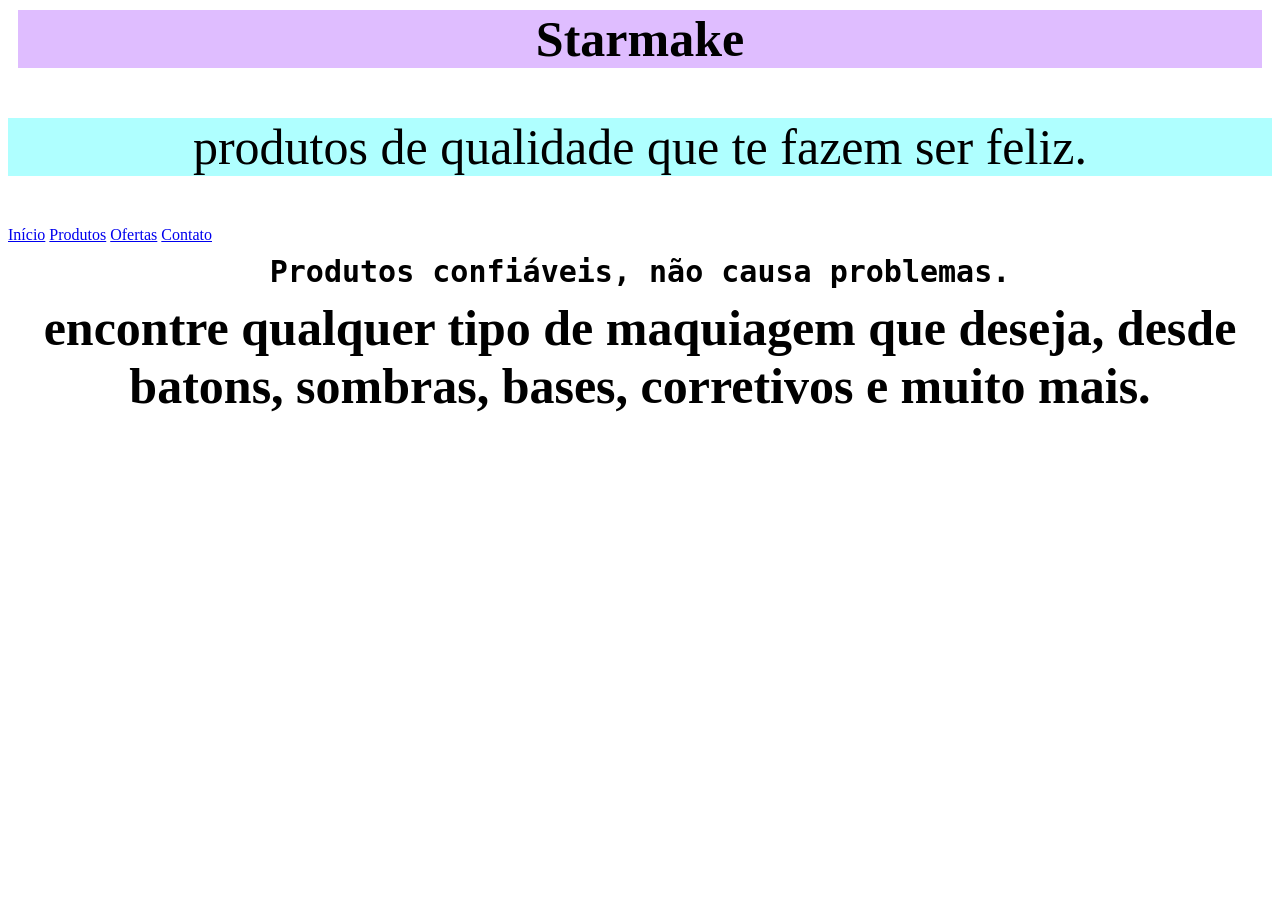
<file: exercicio/index.html>
<!DOCTYPE html>
<html lang="en">
<head>
    <meta charset="UTF-8">
    <meta name="viewport" content="width=device-width, initial-scale=1.0">
    <title>Document</title>

     <link rel="stylesheet" href="style.css">


</head>
 <div class="logo">
            <h1>Starmake</h1>
            <p>produtos de qualidade que te fazem ser feliz.</p>
        </div>

     <nav class="menu">

            <a href="#">Início</a>
            <a href="#">Produtos</a>
            <a href="#">Ofertas</a>
            <a href="#">Contato</a>

        </nav>
    
    <header>

<main>

        <section class="banner">

            <div class="banner-texto">

                <h6>Produtos confiáveis, não causa problemas.</h6>

               <h3> 
                    encontre qualquer tipo de maquiagem que deseja, desde batons, sombras, bases, corretivos e muito mais.
                 </h3>
            


            </div>

        </section>
    </header>
   
    <body>
        
   
</body>
</html>
</file>
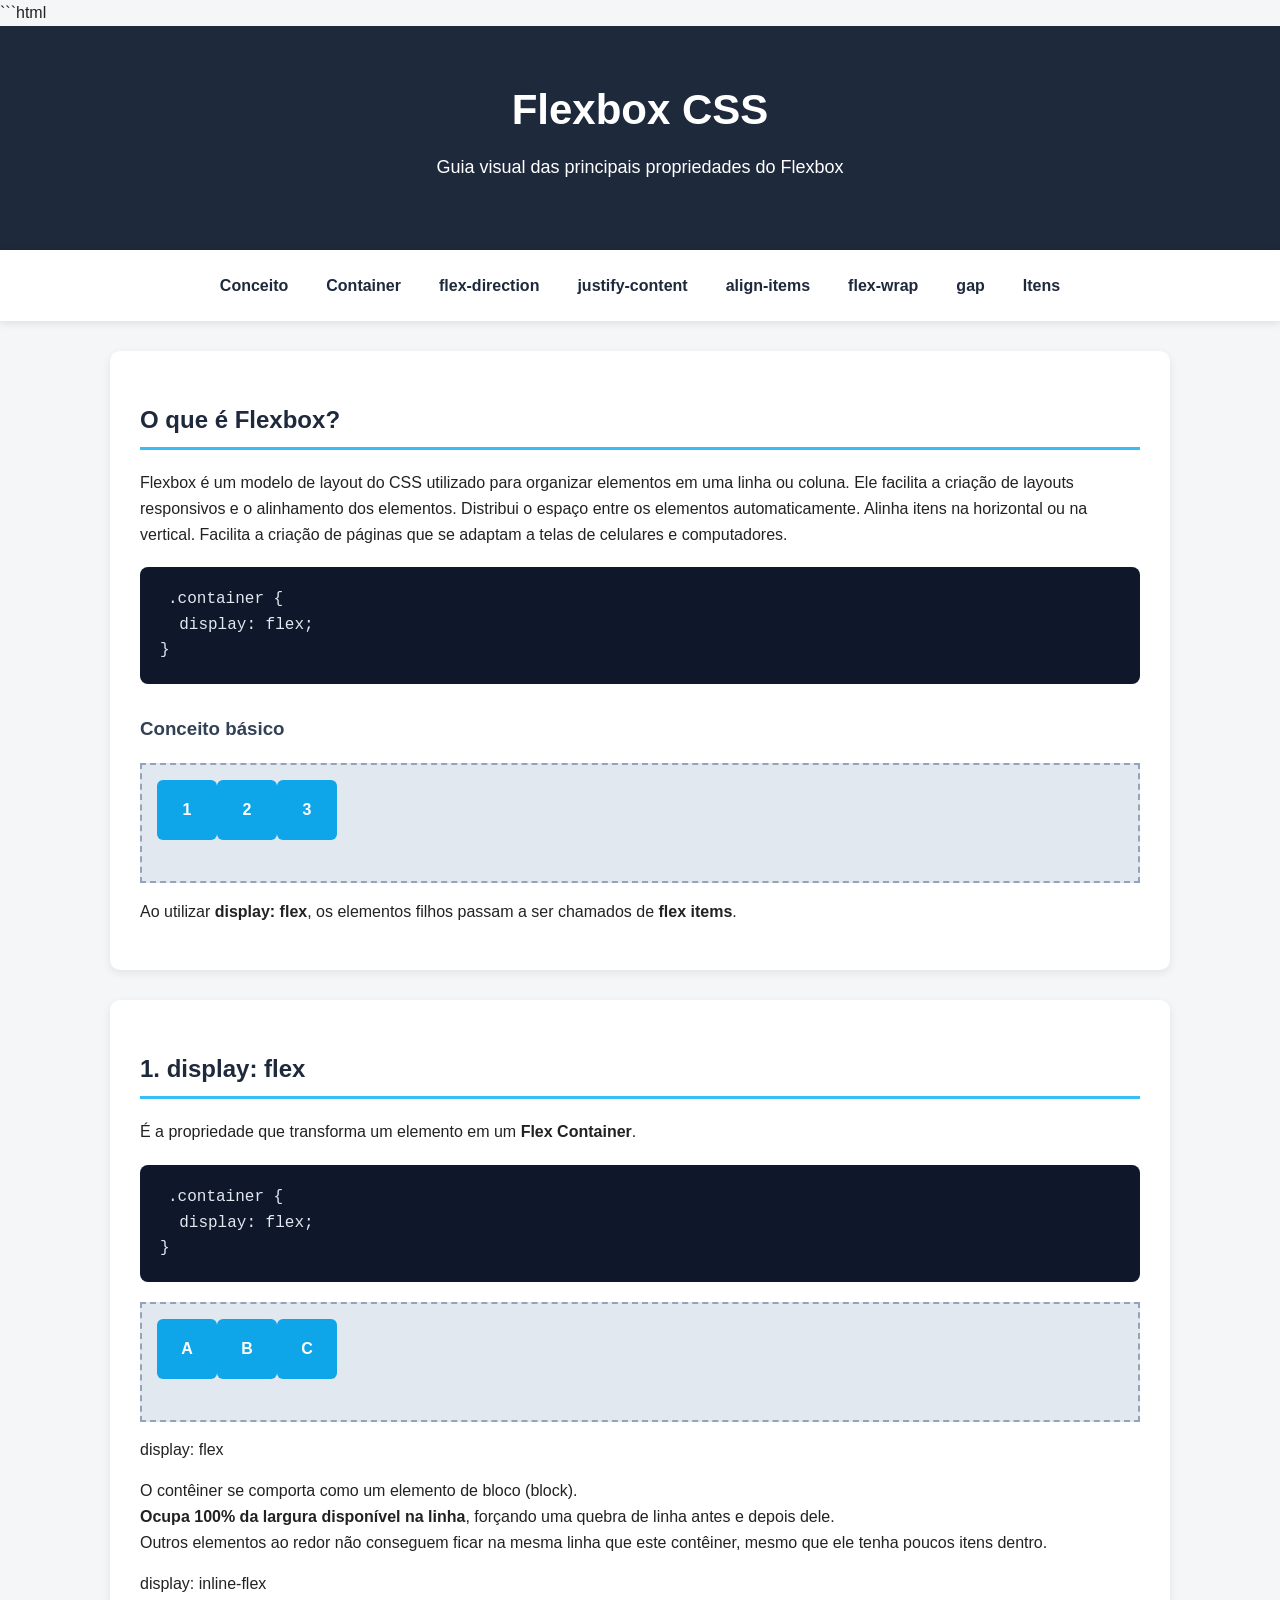
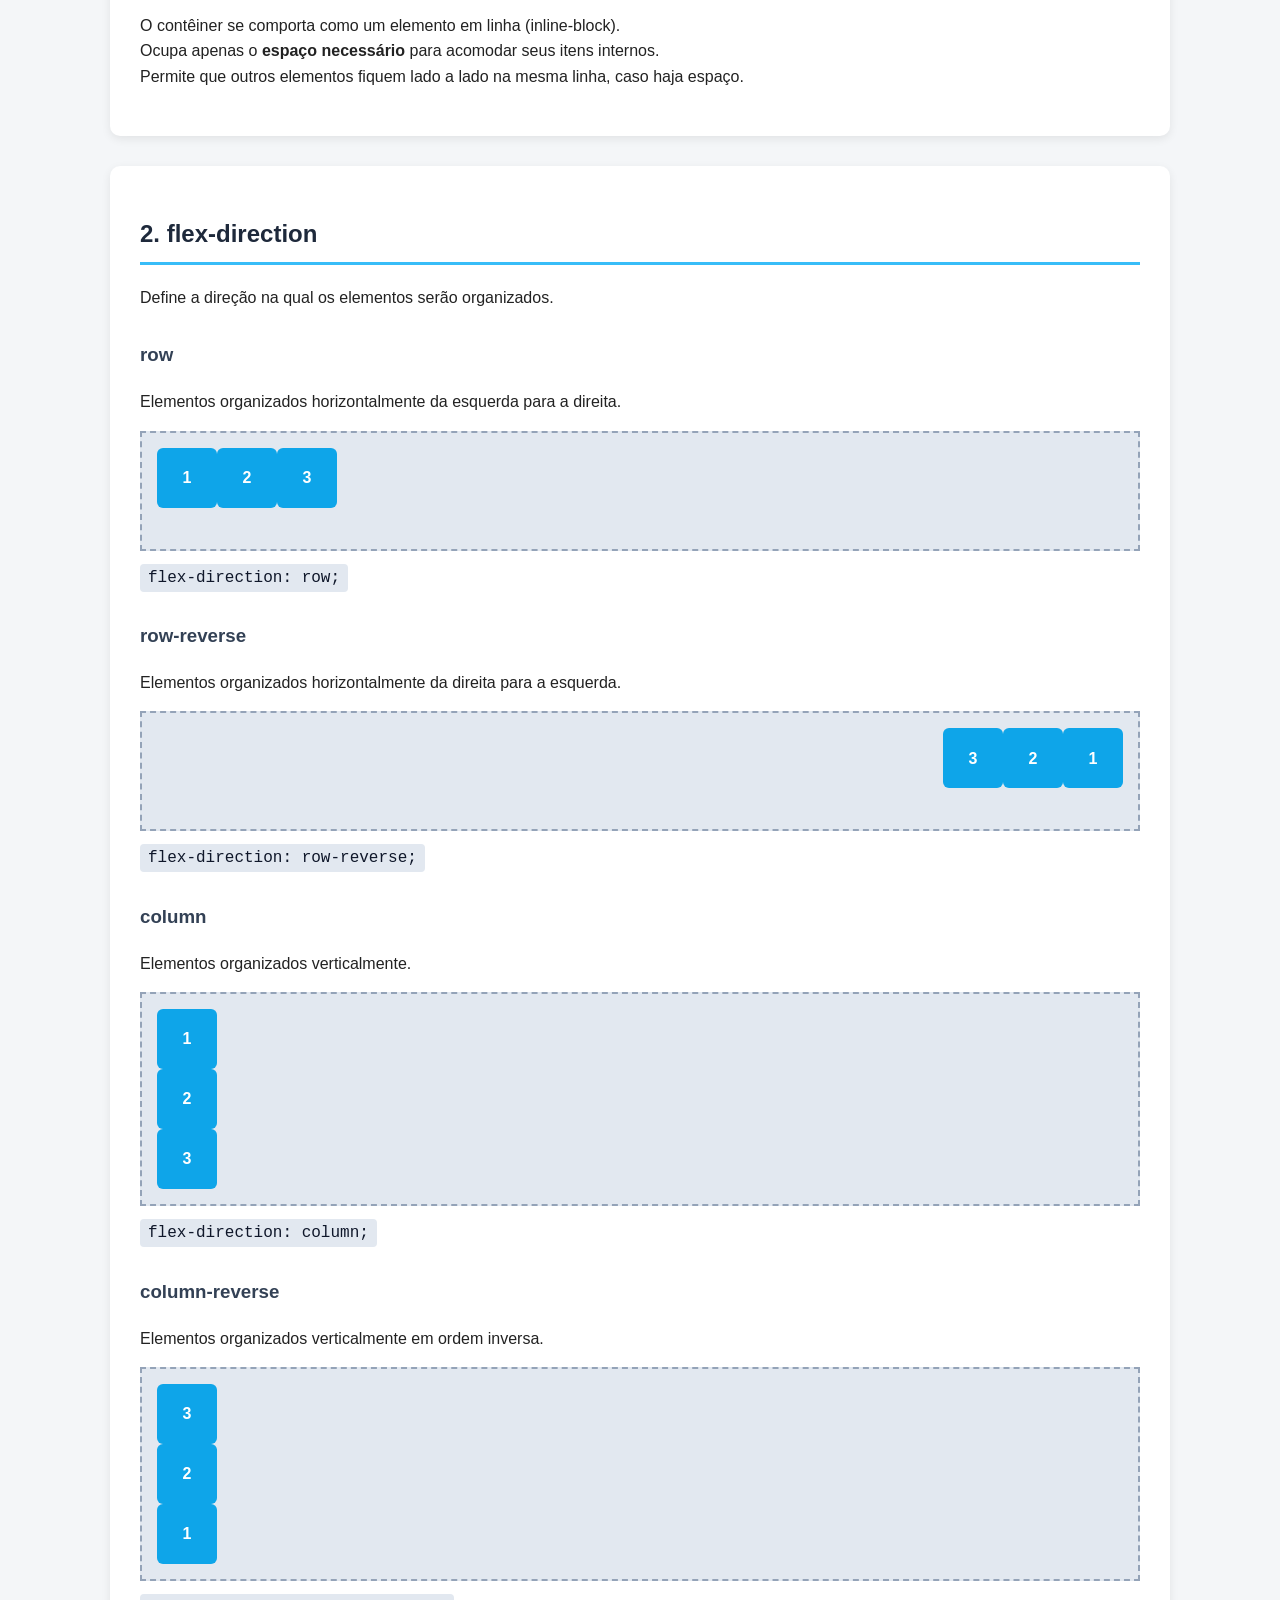
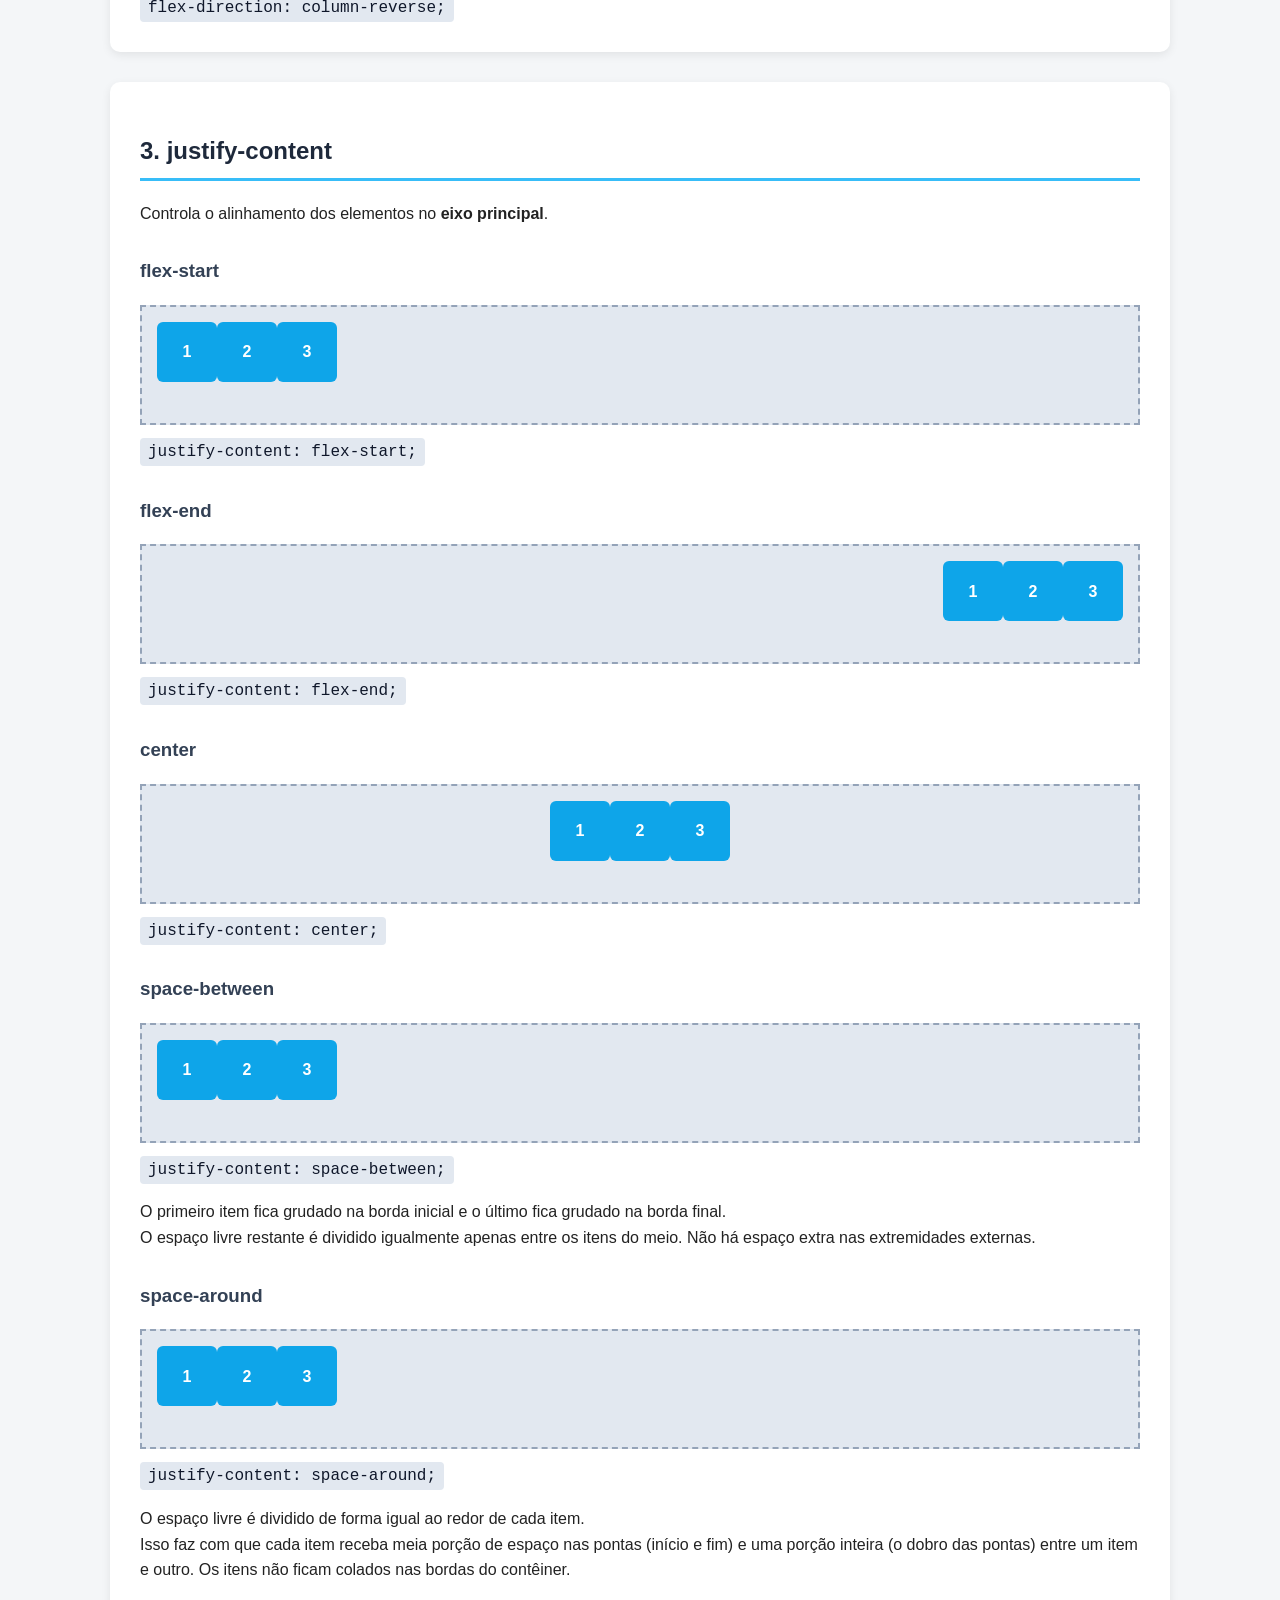
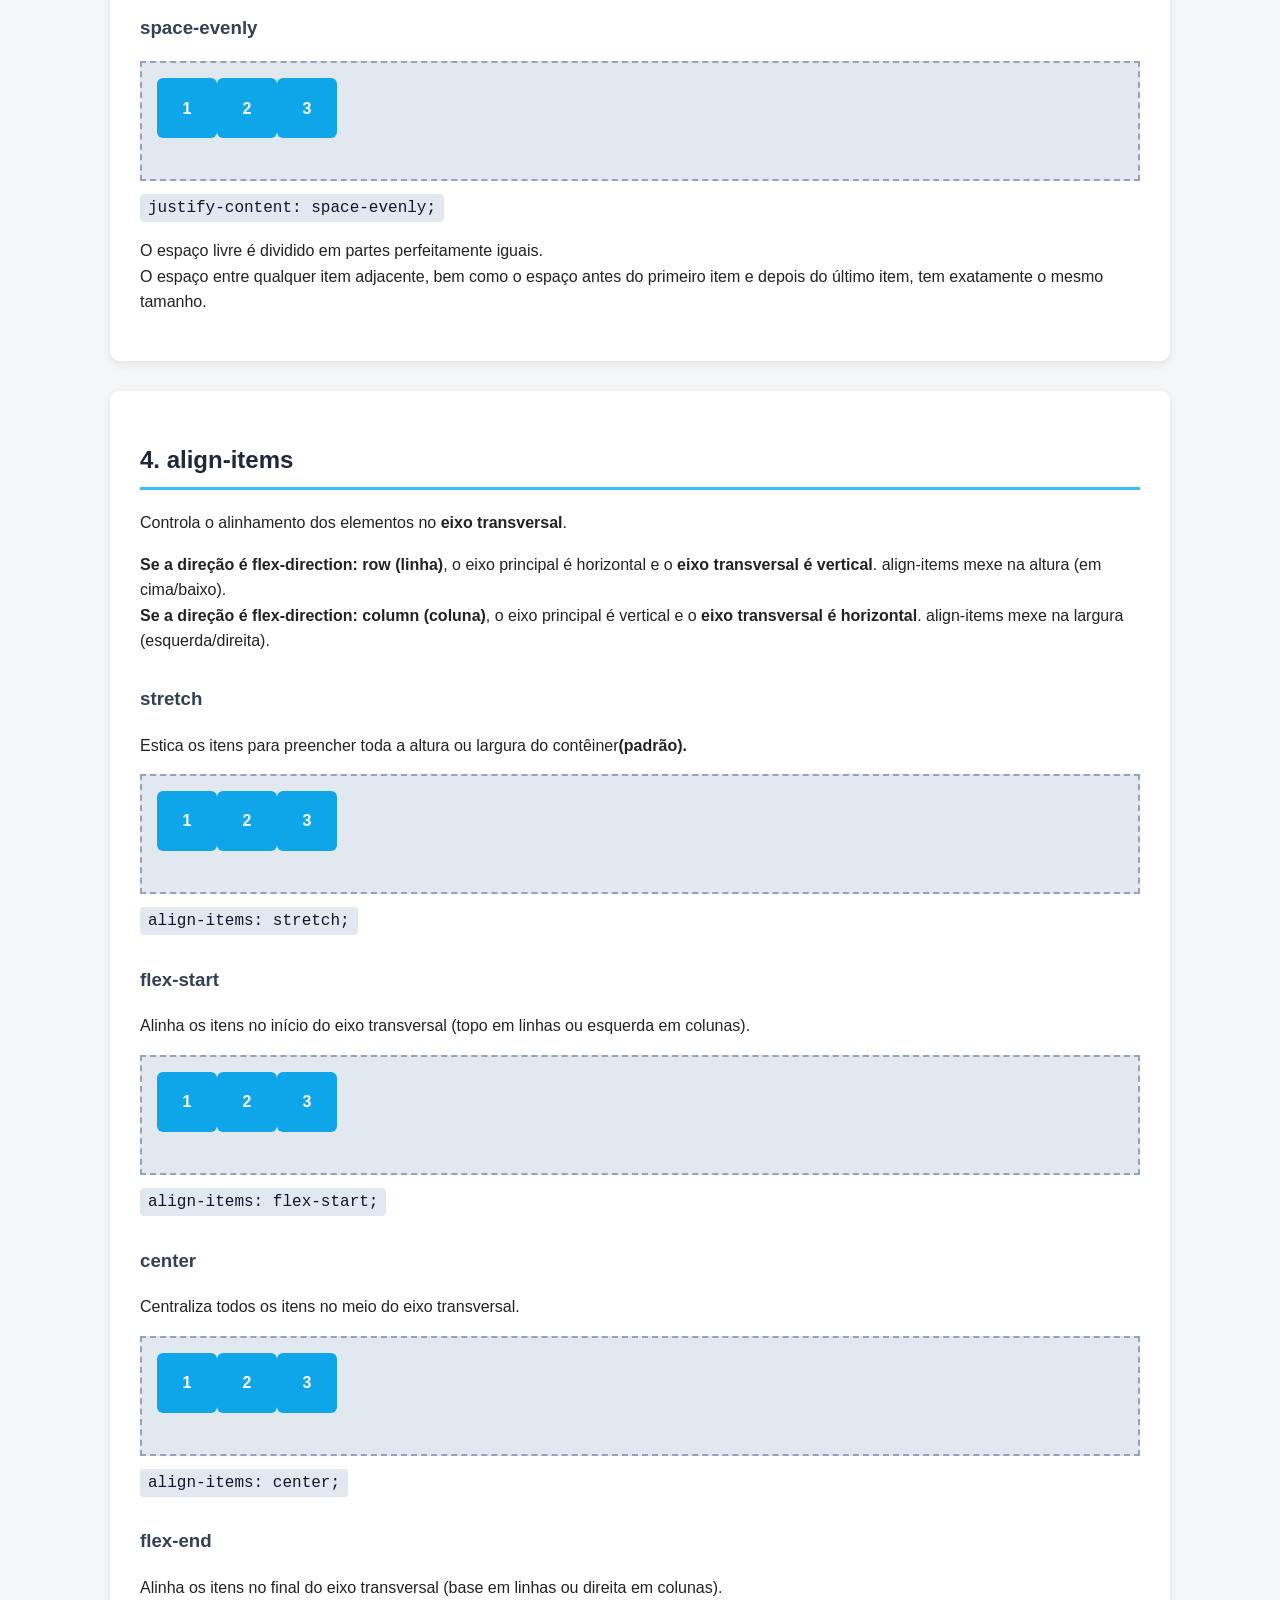
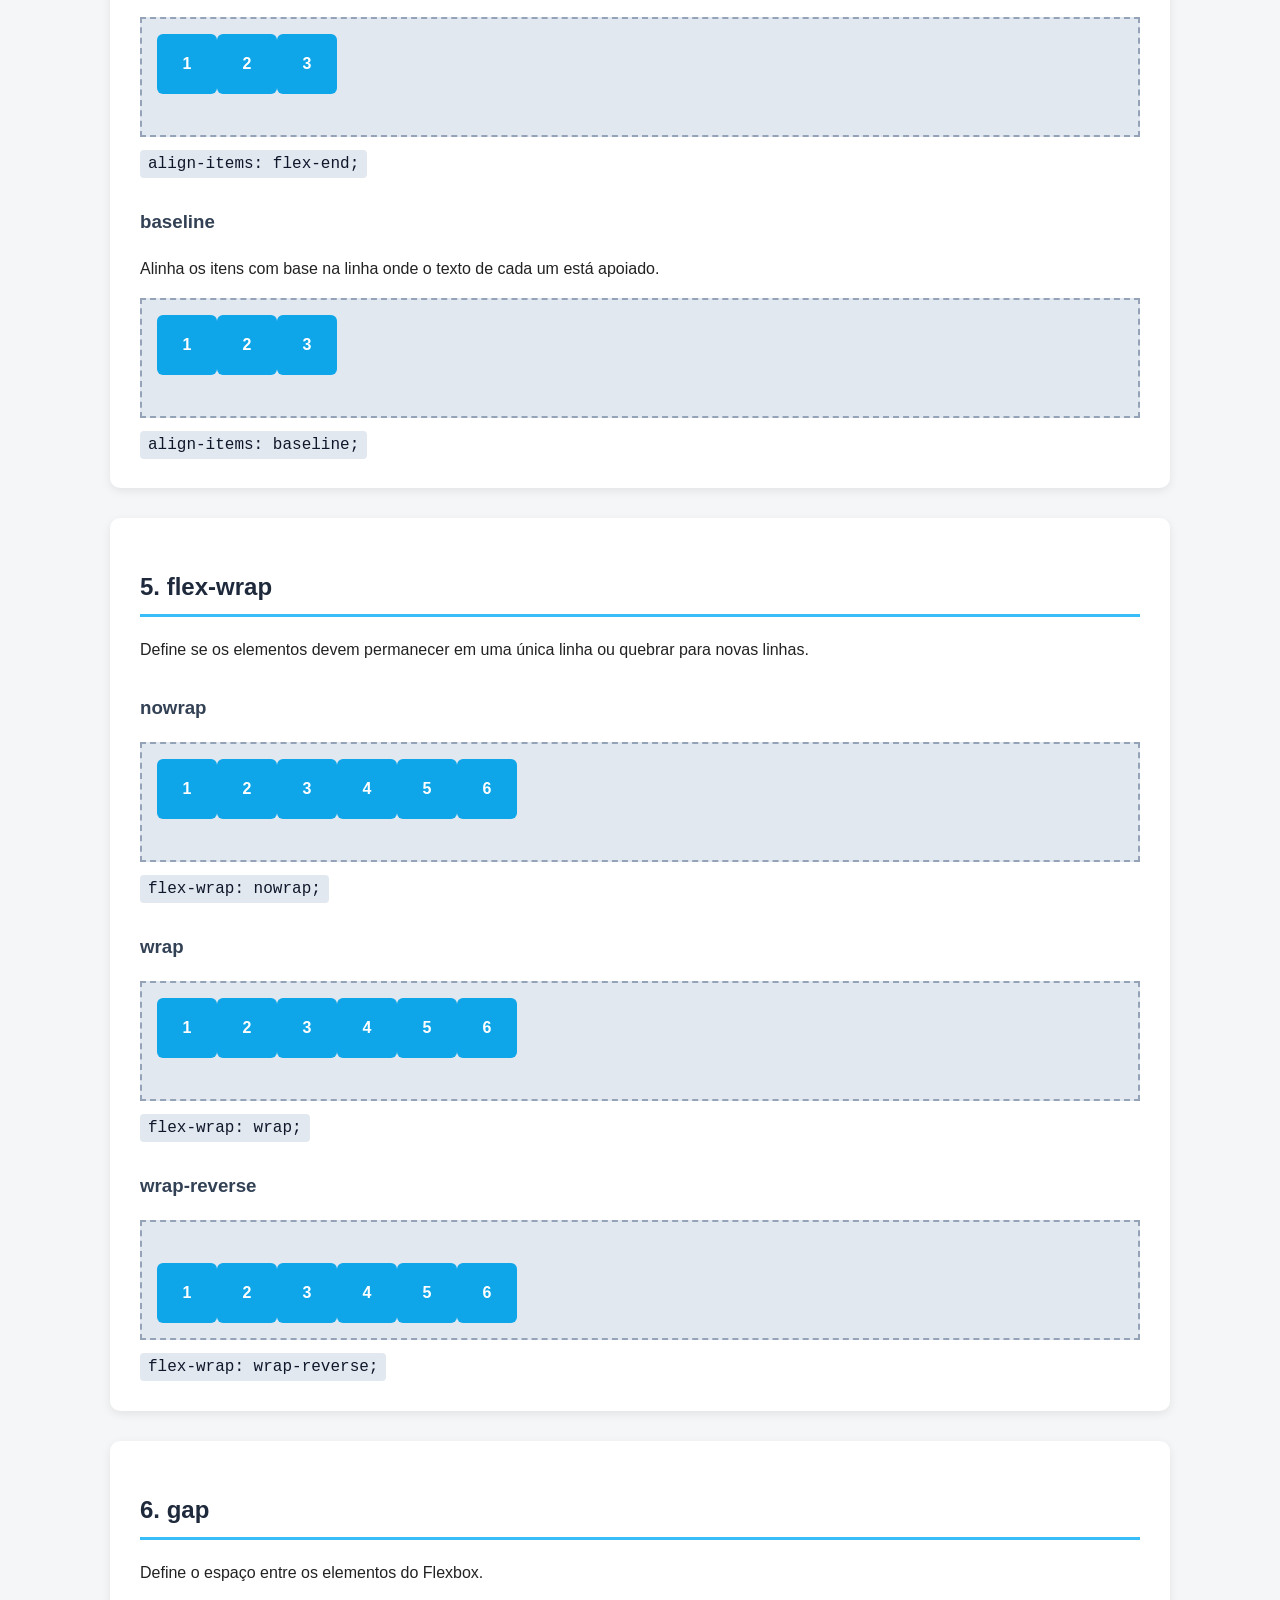
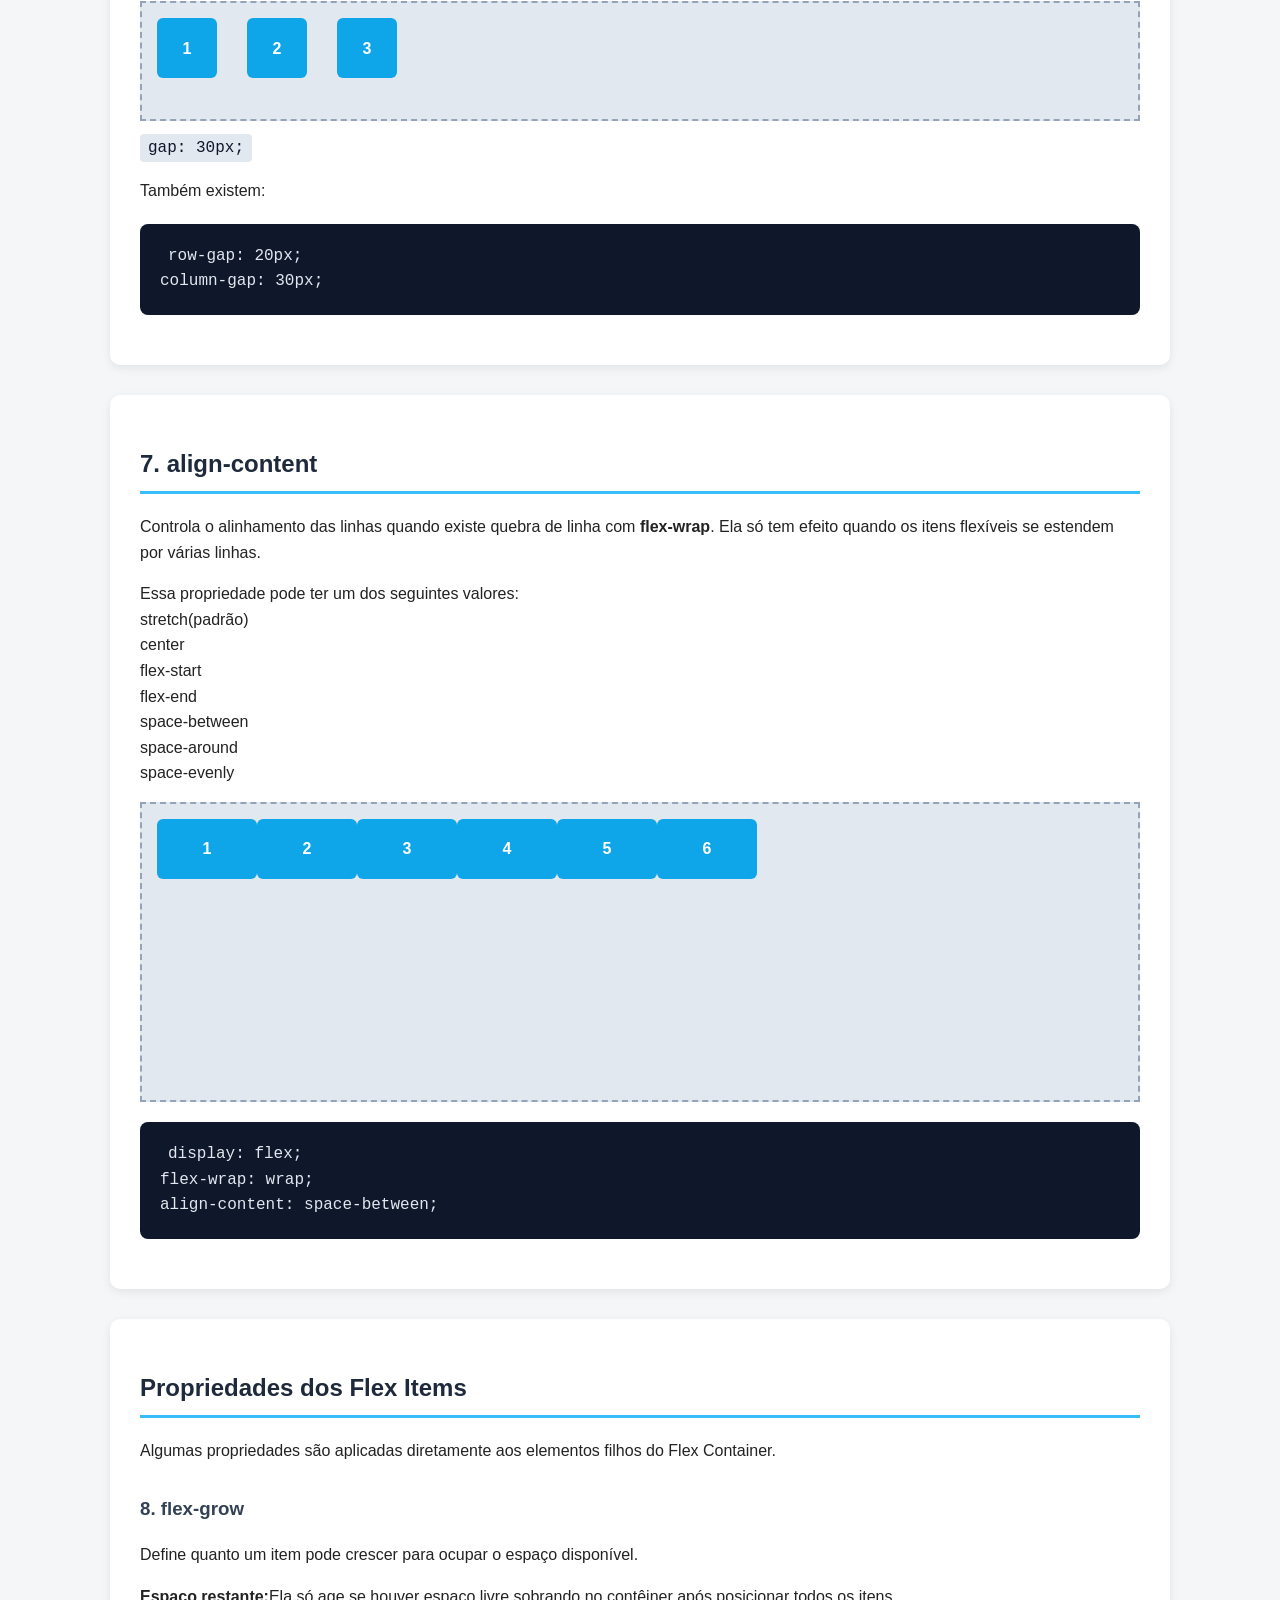
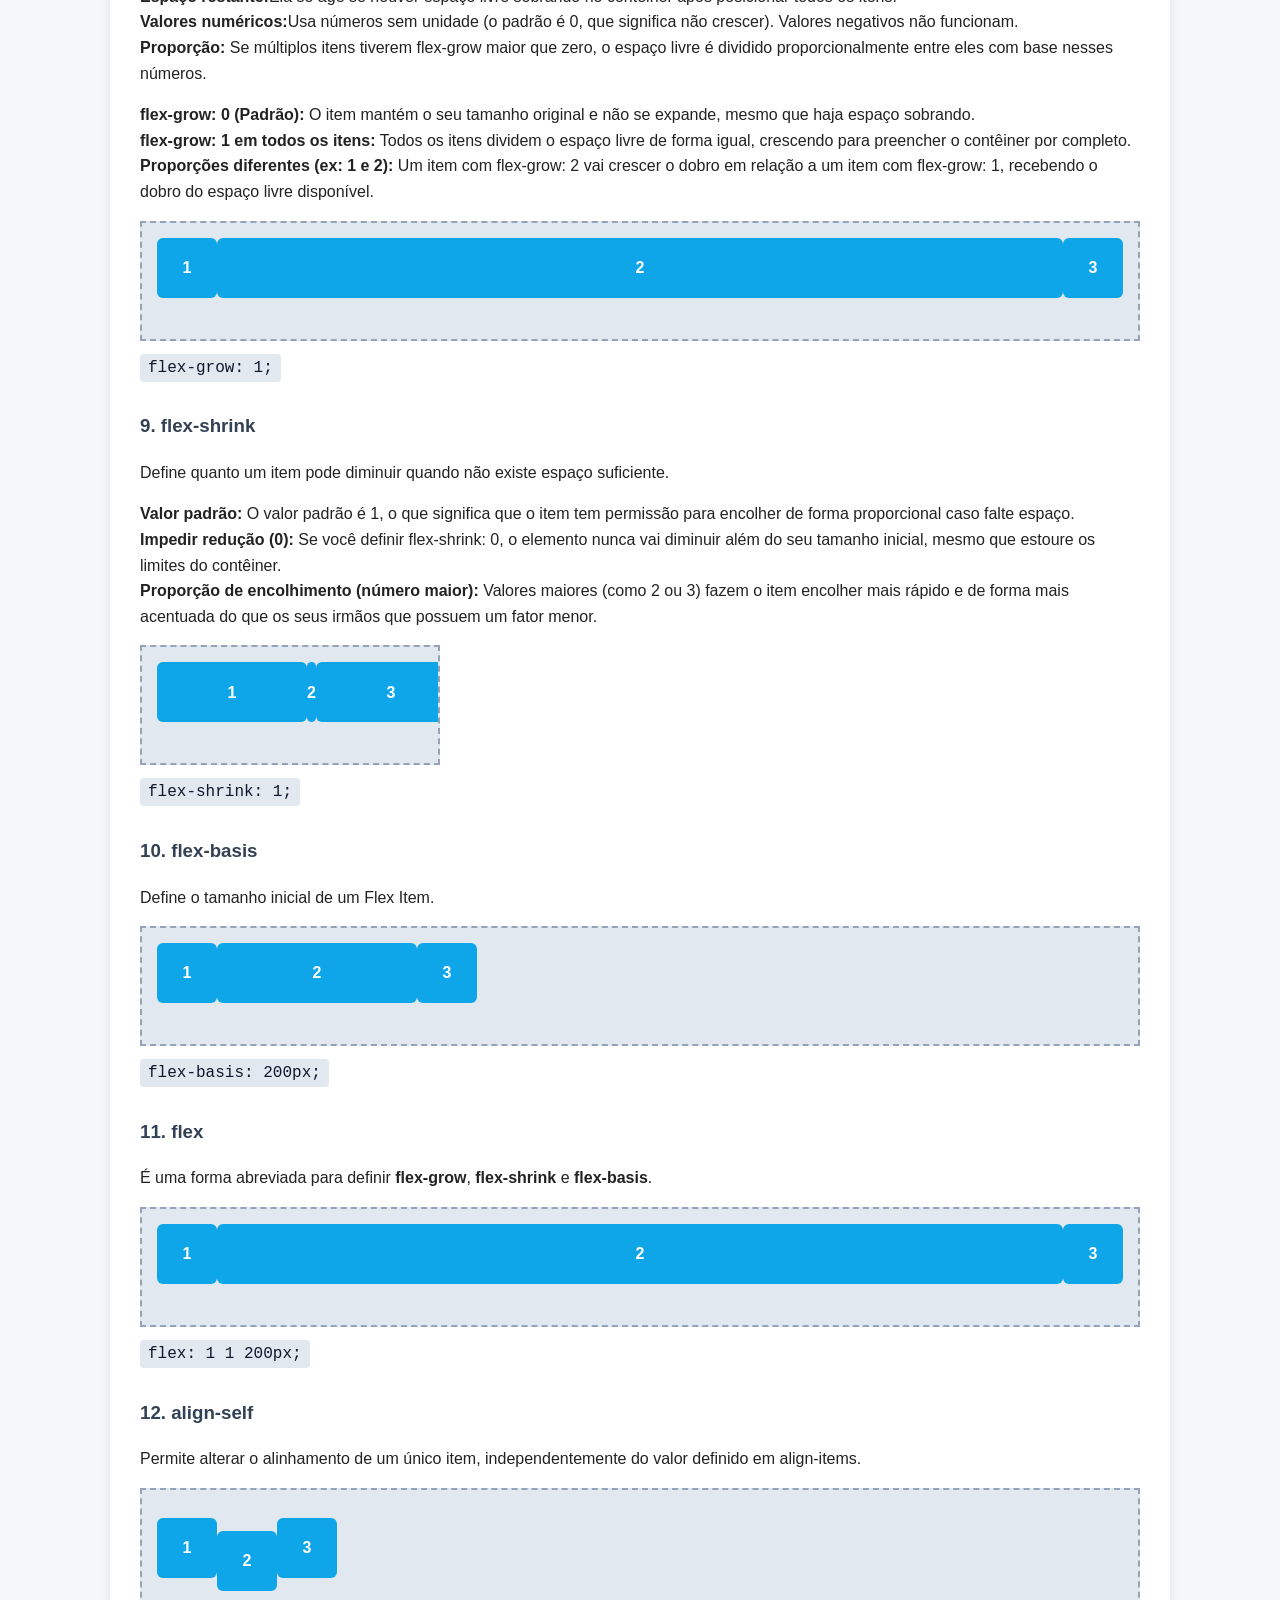
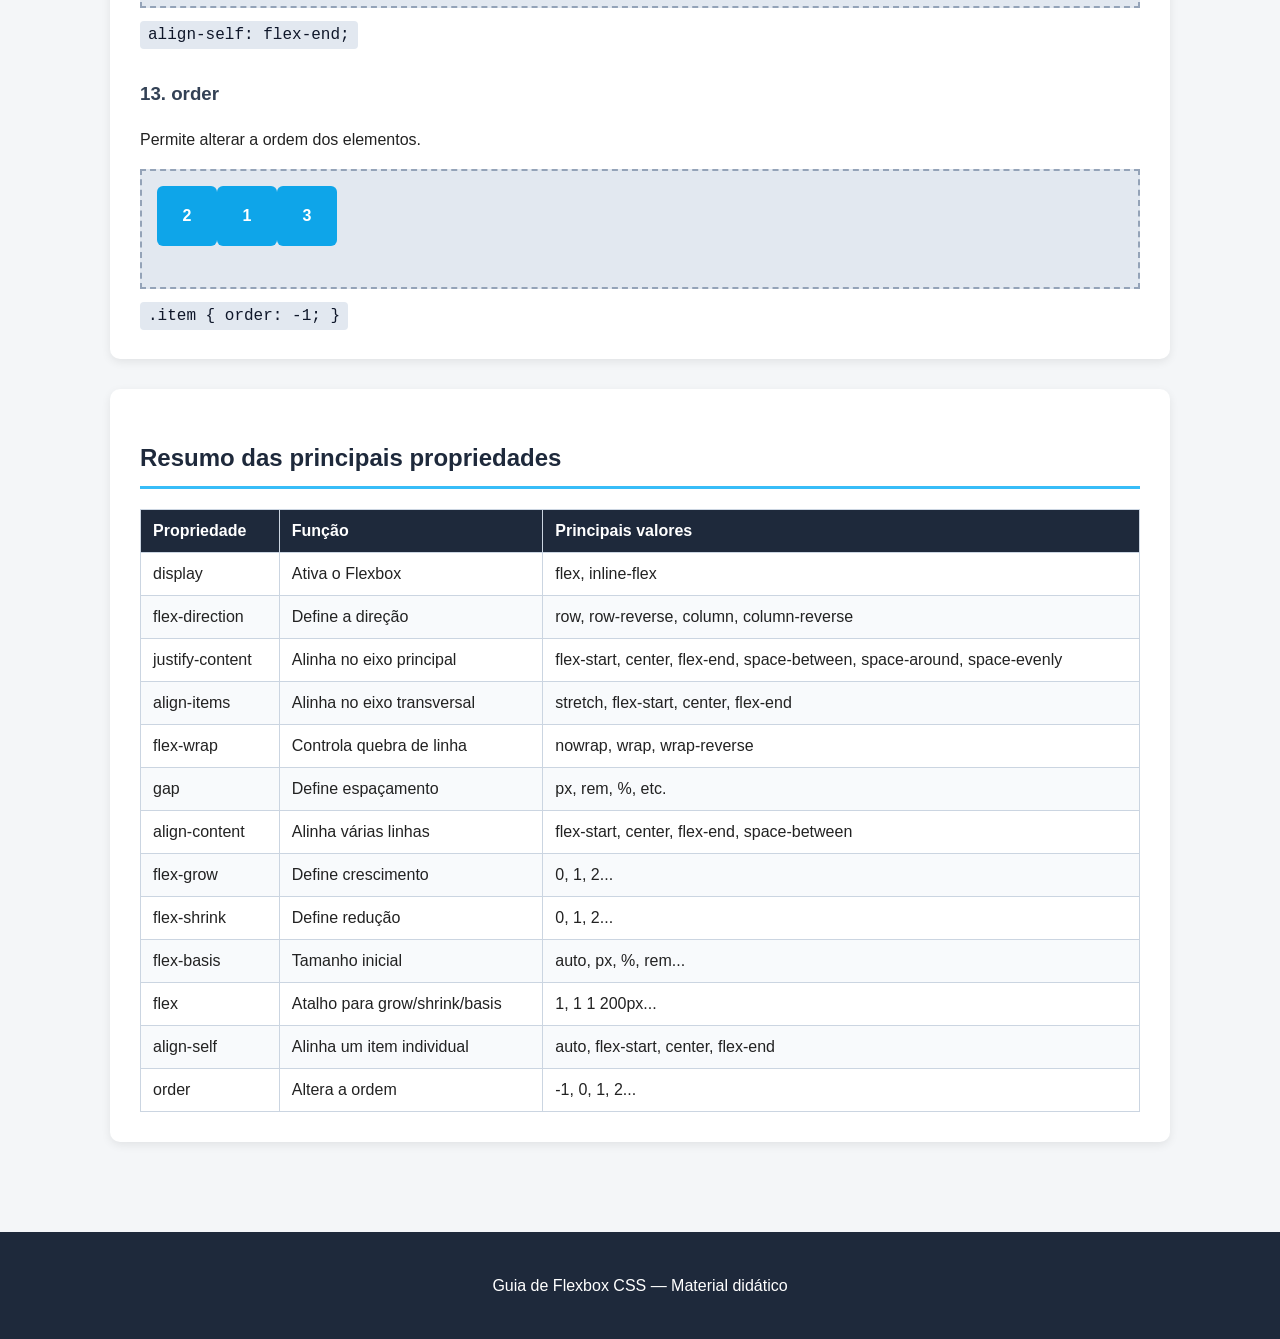
<file: Flexbox CSS/index.html>
```html
<!DOCTYPE html>
<html lang="pt-BR">

<head>
    <meta charset="UTF-8">
    <meta name="viewport" content="width=device-width, initial-scale=1.0">

    <title>Flexbox CSS - Guia Completo</title>

    <link rel="stylesheet" href="style.css">
</head>

<body>

    <header class="cabecalho">
        <h1>Flexbox CSS</h1>
        <p>Guia visual das principais propriedades do Flexbox</p>
    </header>

    <nav class="menu">
        <a href="#conceito">Conceito</a>
        <a href="#container">Container</a>
        <a href="#direcao">flex-direction</a>
        <a href="#justify">justify-content</a>
        <a href="#align">align-items</a>
        <a href="#wrap">flex-wrap</a>
        <a href="#gap">gap</a>
        <a href="#itens">Itens</a>
    </nav>

    <main>

        <!-- CONCEITO -->

        <section id="conceito" class="secao">

            <h2>O que é Flexbox?</h2>

            <p>
                Flexbox é um modelo de layout do CSS utilizado para organizar
                elementos em uma linha ou coluna. Ele facilita a criação de
                layouts responsivos e o alinhamento dos elementos.
                Distribui o espaço entre os elementos automaticamente.
                Alinha itens na horizontal ou na vertical.
                Facilita a criação de páginas que se adaptam a telas de celulares e computadores.
            </p>

            <div class="codigo">
                <code>
                    .container {<br>
                    &nbsp;&nbsp;display: flex;<br>
                    }
                </code>
            </div>

            <h3>Conceito básico</h3>

            <div class="exemplo exemplo-basico">
                <div>1</div>
                <div>2</div>
                <div>3</div>
            </div>

            <p>
                Ao utilizar <strong>display: flex</strong>, os elementos filhos
                passam a ser chamados de <strong>flex items</strong>.
            </p>

        </section>


        <!-- CONTAINER -->

        <section id="container" class="secao">

            <h2>1. display: flex</h2>

            <p>
                É a propriedade que transforma um elemento em um
                <strong>Flex Container</strong>.
            </p>

            <div class="codigo">
                <code>
                    .container {<br>
                    &nbsp;&nbsp;display: flex;<br>
                    }
                </code>
            </div>

            <div class="exemplo display-flex">
                <div>A</div>
                <div>B</div>
                <div>C</div>
            </div>

            <div class="valores">
                <span>display: flex</span>
                <p>O contêiner se comporta como um elemento de bloco (block).<br>
                <strong>Ocupa 100% da largura disponível na linha</strong>, forçando uma quebra de linha antes e depois dele. <br>
                Outros elementos ao redor não conseguem ficar na mesma linha que este contêiner, mesmo que ele tenha poucos itens dentro.</p>
                <span>display: inline-flex</span>
                <p>O contêiner se comporta como um elemento em linha (inline-block). <br>
                Ocupa apenas o <strong>espaço necessário</strong> para acomodar seus itens internos. <br>
                Permite que outros elementos fiquem lado a lado na mesma linha, caso haja espaço.</p>
            </div>

        </section>


        <!-- FLEX DIRECTION -->

        <section id="direcao" class="secao">

            <h2>2. flex-direction</h2>

            <p>
                Define a direção na qual os elementos serão organizados.
            </p>

            <div class="propriedade">

                <h3>row</h3>

                <p>Elementos organizados horizontalmente da esquerda para a direita.</p>

                <div class="exemplo direction-row">
                    <div>1</div>
                    <div>2</div>
                    <div>3</div>
                </div>

                <code>flex-direction: row;</code>

            </div>


            <div class="propriedade">

                <h3>row-reverse</h3>

                <p>Elementos organizados horizontalmente da direita para a esquerda.</p>

                <div class="exemplo direction-row-reverse">
                    <div>1</div>
                    <div>2</div>
                    <div>3</div>
                </div>

                <code>flex-direction: row-reverse;</code>

            </div>


            <div class="propriedade">

                <h3>column</h3>

                <p>Elementos organizados verticalmente.</p>

                <div class="exemplo direction-column">
                    <div>1</div>
                    <div>2</div>
                    <div>3</div>
                </div>

                <code>flex-direction: column;</code>

            </div>


            <div class="propriedade">

                <h3>column-reverse</h3>

                <p>Elementos organizados verticalmente em ordem inversa.</p>

                <div class="exemplo direction-column-reverse">
                    <div>1</div>
                    <div>2</div>
                    <div>3</div>
                </div>

                <code>flex-direction: column-reverse;</code>

            </div>

        </section>


        <!-- JUSTIFY CONTENT -->

        <section id="justify" class="secao">

            <h2>3. justify-content</h2>

            <p>
                Controla o alinhamento dos elementos no
                <strong>eixo principal</strong>.
            </p>


            <h3>flex-start</h3>

            <div class="exemplo justify-start">
                <div>1</div>
                <div>2</div>
                <div>3</div>
            </div>

            <code>justify-content: flex-start;</code>


            <h3>flex-end</h3>

            <div class="exemplo justify-end">
                <div>1</div>
                <div>2</div>
                <div>3</div>
            </div>

            <code>justify-content: flex-end;</code>


            <h3>center</h3>

            <div class="exemplo justify-center">
                <div>1</div>
                <div>2</div>
                <div>3</div>
            </div>

            <code>justify-content: center;</code>


            <h3>space-between</h3>

            <div class="exemplo justify-between">
                <div>1</div>
                <div>2</div>
                <div>3</div>
            </div>

            <code>justify-content: space-between;</code>
            <p>O primeiro item fica grudado na borda inicial e o último fica grudado na borda final. <br>
            O espaço livre restante é dividido igualmente apenas entre os itens do meio. Não há espaço extra nas extremidades externas.</p>


            <h3>space-around</h3>

            <div class="exemplo justify-around">
                <div>1</div>
                <div>2</div>
                <div>3</div>
            </div>

            <code>justify-content: space-around;</code>
            <p>O espaço livre é dividido de forma igual ao redor de cada item. <br>
            Isso faz com que cada item receba meia porção de espaço nas pontas (início e fim) e uma porção inteira (o dobro das pontas) entre um item e outro. Os itens não ficam colados nas bordas do contêiner.</p>

            <h3>space-evenly</h3>

            <div class="exemplo justify-evenly">
                <div>1</div>
                <div>2</div>
                <div>3</div>
            </div>

            <code>justify-content: space-evenly;</code>
            <p>O espaço livre é dividido em partes perfeitamente iguais. <br>
            O espaço entre qualquer item adjacente, bem como o espaço antes do primeiro item e depois do último item, tem exatamente o mesmo tamanho.</p>

        </section>


        <!-- ALIGN ITEMS -->

        <section id="align" class="secao">

            <h2>4. align-items</h2>

            <p>
                Controla o alinhamento dos elementos no
                <strong>eixo transversal</strong>.
            </p>
            <p><strong>Se a direção é flex-direction: row (linha)</strong>, o eixo principal é horizontal e o <strong>eixo transversal é vertical</strong>. align-items mexe na altura (em cima/baixo). <br>
            <strong>Se a direção é flex-direction: column (coluna)</strong>, o eixo principal é vertical e o <strong>eixo transversal é horizontal</strong>. align-items mexe na largura (esquerda/direita).</p>


            <h3>stretch</h3>
            <p>Estica os itens para preencher toda a altura ou largura do contêiner<strong>(padrão).</strong></p>

            <div class="exemplo align-stretch">
                <div>1</div>
                <div>2</div>
                <div>3</div>
            </div>

            <code>align-items: stretch;</code>


            <h3>flex-start</h3>
            <p>Alinha os itens no início do eixo transversal (topo em linhas ou esquerda em colunas).</p>

            <div class="exemplo align-start">
                <div>1</div>
                <div>2</div>
                <div>3</div>
            </div>

            <code>align-items: flex-start;</code>


            <h3>center</h3>
            <p>Centraliza todos os itens no meio do eixo transversal.</p>

            <div class="exemplo align-center">
                <div>1</div>
                <div>2</div>
                <div>3</div>
            </div>

            <code>align-items: center;</code>


            <h3>flex-end</h3>
            <p>Alinha os itens no final do eixo transversal (base em linhas ou direita em colunas).</p>

            <div class="exemplo align-end">
                <div>1</div>
                <div>2</div>
                <div>3</div>
            </div>

            <code>align-items: flex-end;</code>

            <h3>baseline</h3>
            <p>Alinha os itens com base na linha onde o texto de cada um está apoiado.</p>

            <div class="exemplo align-baseline">
                <div>1</div>
                <div>2</div>
                <div>3</div>
            </div>

            <code>align-items: baseline;</code>

        </section>


        <!-- FLEX WRAP -->

        <section id="wrap" class="secao">

            <h2>5. flex-wrap</h2>

            <p>
                Define se os elementos devem permanecer em uma única linha
                ou quebrar para novas linhas.
            </p>


            <h3>nowrap</h3>

            <div class="exemplo wrap-nowrap">
                <div>1</div>
                <div>2</div>
                <div>3</div>
                <div>4</div>
                <div>5</div>
                <div>6</div>
            </div>

            <code>flex-wrap: nowrap;</code>


            <h3>wrap</h3>

            <div class="exemplo wrap-wrap">
                <div>1</div>
                <div>2</div>
                <div>3</div>
                <div>4</div>
                <div>5</div>
                <div>6</div>
            </div>

            <code>flex-wrap: wrap;</code>


            <h3>wrap-reverse</h3>

            <div class="exemplo wrap-reverse">
                <div>1</div>
                <div>2</div>
                <div>3</div>
                <div>4</div>
                <div>5</div>
                <div>6</div>
            </div>

            <code>flex-wrap: wrap-reverse;</code>

        </section>


        <!-- GAP -->

        <section id="gap" class="secao">

            <h2>6. gap</h2>

            <p>
                Define o espaço entre os elementos do Flexbox.
            </p>

            <div class="exemplo gap-example">
                <div>1</div>
                <div>2</div>
                <div>3</div>
            </div>

            <code>gap: 30px;</code>

            <p>
                Também existem:
            </p>

            <div class="codigo">
                <code>
                    row-gap: 20px;<br>
                    column-gap: 30px;
                </code>
            </div>

        </section>


        <!-- ALIGN CONTENT -->

        <section class="secao">

            <h2>7. align-content</h2>

            <p>
                Controla o alinhamento das linhas quando existe
                quebra de linha com <strong>flex-wrap</strong>.
                Ela só tem efeito quando os itens flexíveis se estendem por várias linhas.
            </p>
            <p>
                Essa propriedade pode ter um dos seguintes valores: <br>
                stretch(padrão) <br>
                center<br>
                flex-start<br>
                flex-end<br>
                space-between<br>
                space-around<br>
                space-evenly
            </p>

            <div class="exemplo align-content-example">
                <div>1</div>
                <div>2</div>
                <div>3</div>
                <div>4</div>
                <div>5</div>
                <div>6</div>
            </div>

            <div class="codigo">
                <code>
                    display: flex;<br>
                    flex-wrap: wrap;<br>
                    align-content: space-between;
                </code>
            </div>

        </section>


        <!-- PROPRIEDADES DOS ITENS -->

        <section id="itens" class="secao">

            <h2>Propriedades dos Flex Items</h2>

            <p>
                Algumas propriedades são aplicadas diretamente aos
                elementos filhos do Flex Container.
            </p>


            <h3>8. flex-grow</h3>

            <p>
                Define quanto um item pode crescer para ocupar o espaço disponível.
            </p>

            <p>
            <strong>Espaço restante:</strong>Ela só age se houver espaço livre sobrando no contêiner após posicionar todos os itens. <br>
            <strong>Valores numéricos:</strong>Usa números sem unidade (o padrão é 0, que significa não crescer). Valores negativos não funcionam. <br>
            <strong>Proporção:</strong> Se múltiplos itens tiverem flex-grow maior que zero, o espaço livre é dividido proporcionalmente entre eles com base nesses números.
            </p>

            <p>
            <strong>flex-grow: 0 (Padrão):</strong> O item mantém o seu tamanho original e não se expande, mesmo que haja espaço sobrando. <br>
            <strong>flex-grow: 1 em todos os itens:</strong> Todos os itens dividem o espaço livre de forma igual, crescendo para preencher o contêiner por completo. <br>
            <strong>Proporções diferentes (ex: 1 e 2):</strong> Um item com flex-grow: 2 vai crescer o dobro em relação a um item com flex-grow: 1, recebendo o dobro do espaço livre disponível.
            </p>

            <div class="exemplo grow-example">
                <div>1</div>
                <div class="grow">2</div>
                <div>3</div>
            </div>

            <code>flex-grow: 1;</code>


            <h3>9. flex-shrink</h3>

            <p>
                Define quanto um item pode diminuir quando não existe
                espaço suficiente.
            </p>

            <p>
            <strong>Valor padrão:</strong> O valor padrão é 1, o que significa que o item tem permissão para encolher de forma proporcional caso falte espaço. <br>
            <strong>Impedir redução (0):</strong> Se você definir flex-shrink: 0, o elemento nunca vai diminuir além do seu tamanho inicial, mesmo que estoure os limites do contêiner. <br>
            <strong>Proporção de encolhimento (número maior):</strong> Valores maiores (como 2 ou 3) fazem o item encolher mais rápido e de forma mais acentuada do que os seus irmãos que possuem um fator menor.
            </p>

            <div class="exemplo shrink-example">
                <div>1</div>
                <div class="shrink">2</div>
                <div>3</div>
            </div>

            <code>flex-shrink: 1;</code>


            <h3>10. flex-basis</h3>

            <p>
                Define o tamanho inicial de um Flex Item.
            </p>

            <div class="exemplo basis-example">
                <div>1</div>
                <div class="basis">2</div>
                <div>3</div>
            </div>

            <code>flex-basis: 200px;</code>


            <h3>11. flex</h3>

            <p>
                É uma forma abreviada para definir
                <strong>flex-grow</strong>,
                <strong>flex-shrink</strong> e
                <strong>flex-basis</strong>.
            </p>

            <div class="exemplo flex-example">
                <div>1</div>
                <div class="flex-item">2</div>
                <div>3</div>
            </div>

            <code>flex: 1 1 200px;</code>


            <h3>12. align-self</h3>

            <p>
                Permite alterar o alinhamento de um único item,
                independentemente do valor definido em align-items.
            </p>

            <div class="exemplo self-example">
                <div>1</div>
                <div class="self">2</div>
                <div>3</div>
            </div>

            <code>align-self: flex-end;</code>


            <h3>13. order</h3>

            <p>
                Permite alterar a ordem dos elementos.
            </p>

            <div class="exemplo order-example">
                <div>1</div>
                <div class="order">2</div>
                <div>3</div>
            </div>

            <code>
                .item { order: -1; }
            </code>

        </section>


        <!-- RESUMO -->

        <section class="secao resumo">

            <h2>Resumo das principais propriedades</h2>

            <table>

                <thead>
                    <tr>
                        <th>Propriedade</th>
                        <th>Função</th>
                        <th>Principais valores</th>
                    </tr>
                </thead>

                <tbody>

                    <tr>
                        <td>display</td>
                        <td>Ativa o Flexbox</td>
                        <td>flex, inline-flex</td>
                    </tr>

                    <tr>
                        <td>flex-direction</td>
                        <td>Define a direção</td>
                        <td>row, row-reverse, column, column-reverse</td>
                    </tr>

                    <tr>
                        <td>justify-content</td>
                        <td>Alinha no eixo principal</td>
                        <td>flex-start, center, flex-end, space-between, space-around, space-evenly</td>
                    </tr>

                    <tr>
                        <td>align-items</td>
                        <td>Alinha no eixo transversal</td>
                        <td>stretch, flex-start, center, flex-end</td>
                    </tr>

                    <tr>
                        <td>flex-wrap</td>
                        <td>Controla quebra de linha</td>
                        <td>nowrap, wrap, wrap-reverse</td>
                    </tr>

                    <tr>
                        <td>gap</td>
                        <td>Define espaçamento</td>
                        <td>px, rem, %, etc.</td>
                    </tr>

                    <tr>
                        <td>align-content</td>
                        <td>Alinha várias linhas</td>
                        <td>flex-start, center, flex-end, space-between</td>
                    </tr>

                    <tr>
                        <td>flex-grow</td>
                        <td>Define crescimento</td>
                        <td>0, 1, 2...</td>
                    </tr>

                    <tr>
                        <td>flex-shrink</td>
                        <td>Define redução</td>
                        <td>0, 1, 2...</td>
                    </tr>

                    <tr>
                        <td>flex-basis</td>
                        <td>Tamanho inicial</td>
                        <td>auto, px, %, rem...</td>
                    </tr>

                    <tr>
                        <td>flex</td>
                        <td>Atalho para grow/shrink/basis</td>
                        <td>1, 1 1 200px...</td>
                    </tr>

                    <tr>
                        <td>align-self</td>
                        <td>Alinha um item individual</td>
                        <td>auto, flex-start, center, flex-end</td>
                    </tr>

                    <tr>
                        <td>order</td>
                        <td>Altera a ordem</td>
                        <td>-1, 0, 1, 2...</td>
                    </tr>

                </tbody>

            </table>

        </section>

    </main>


    <footer>

        <p>
            Guia de Flexbox CSS — Material didático
        </p>

    </footer>

</body>

</html>
</file>
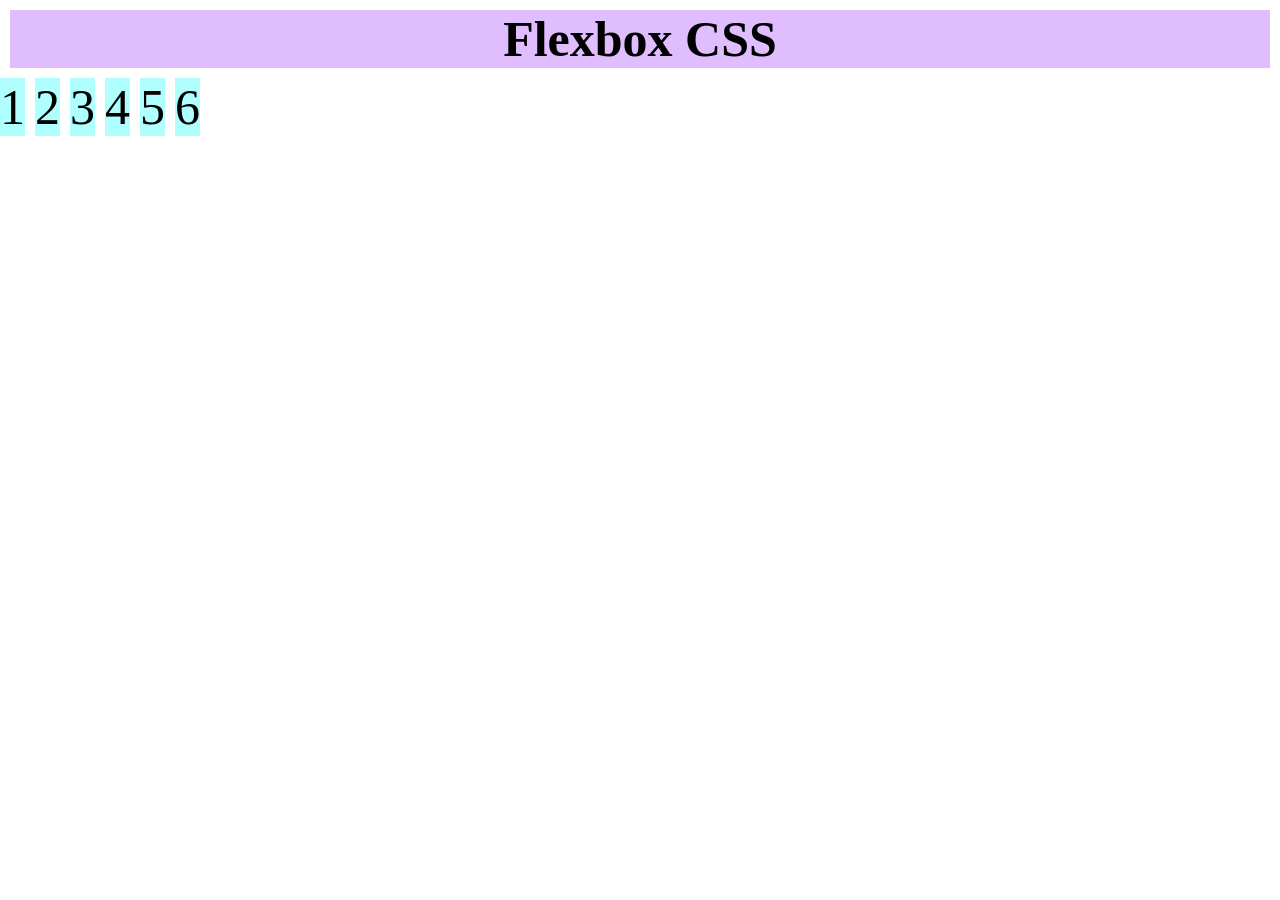
<file: exemplopratico.html>
<!DOCTYPE html>
<html lang="en">
<head>
    <meta charset="UTF-8">
    <meta name="viewport" content="width=device-width, initial-scale=1.0">
    <title>utilizaçao de Flexbox</title>
    <link rel="stylesheet" href="exemplopratico.css">
</head>
<body>
    <h1>Flexbox CSS</h1>
    <header class="header">
        <p>1</p>
        <p>2</p>
        <p>3</p>
        <p>4</p>
         <p class="item6">5</p>
        <p class="item6">6</p>
      
 </header>
 

 
    <main >
   
 </main>

    <footer>

    </footer>

</body>
</html>
</file>
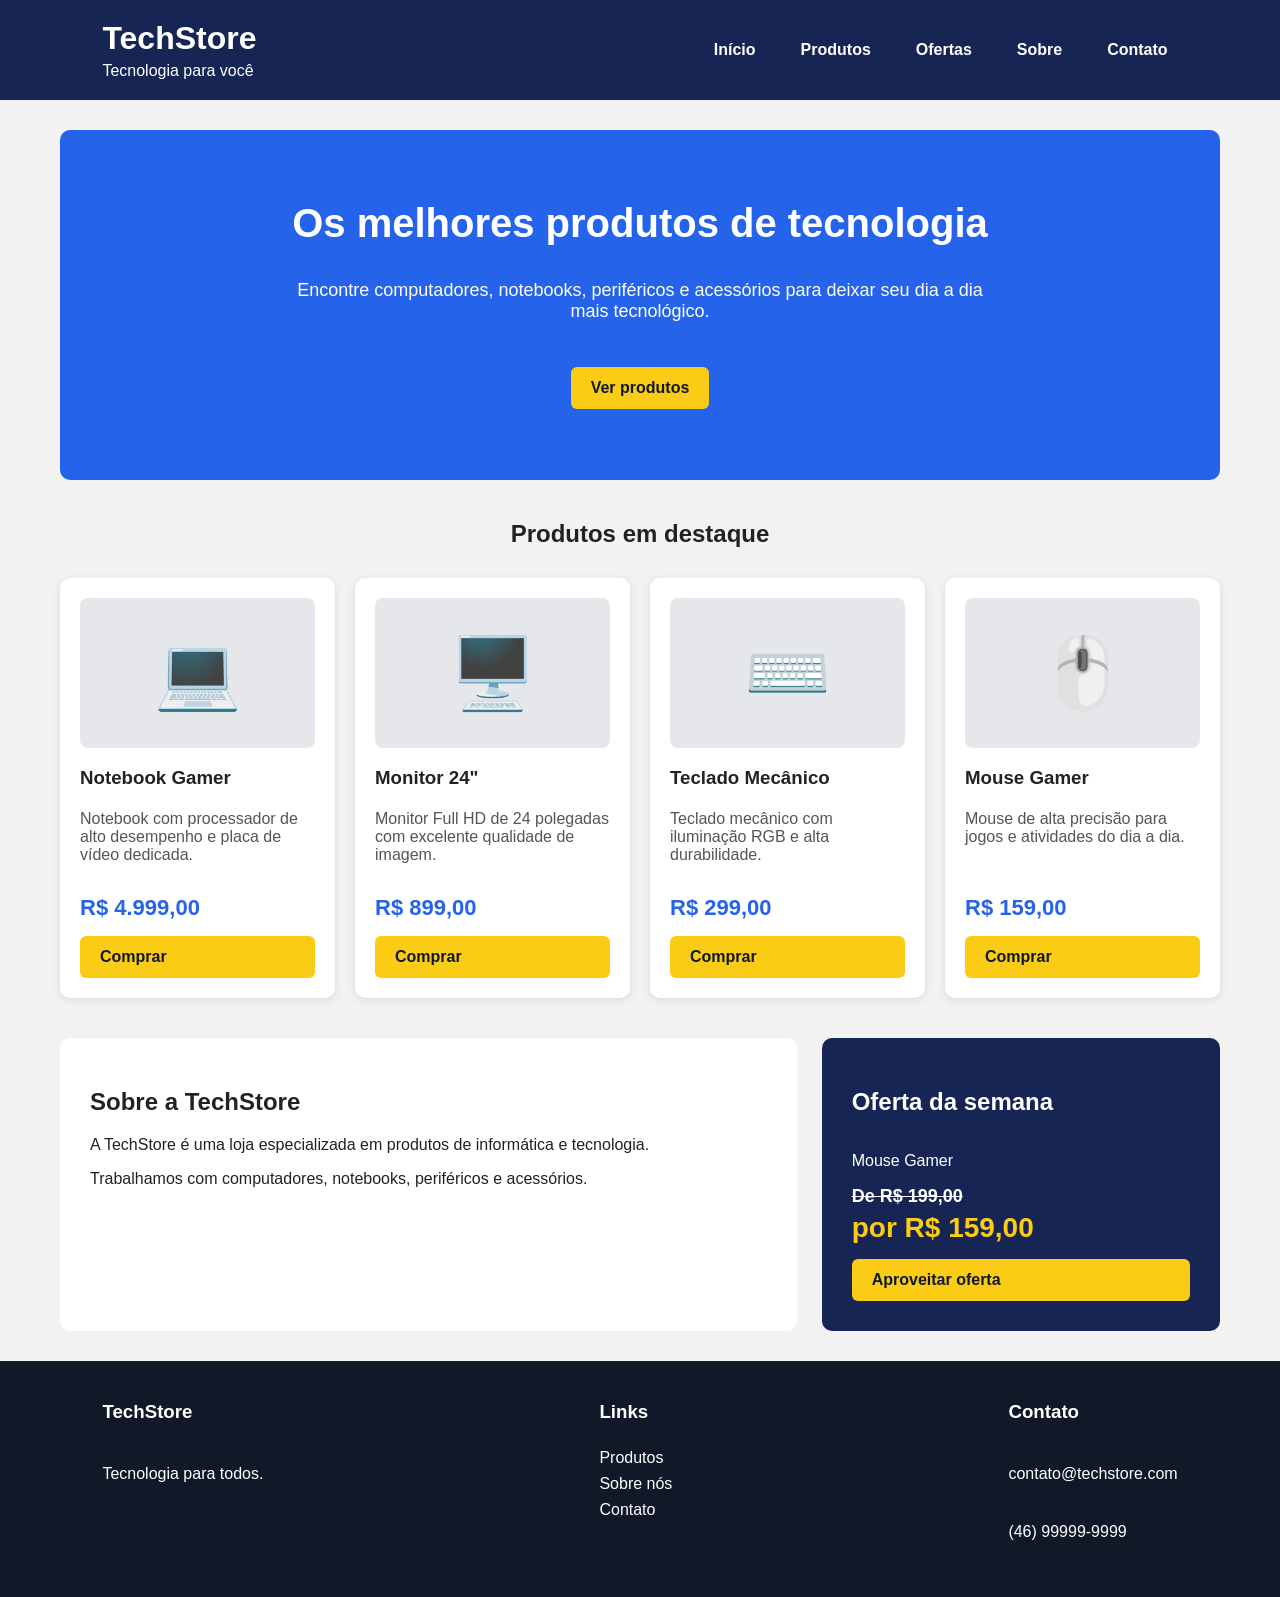
<file: Flexbox CSS/exemplo_loja.html>
<!DOCTYPE html>
<html lang="pt-BR">

<head>
    <meta charset="UTF-8">
    <meta name="viewport" content="width=device-width, initial-scale=1.0">

    <title>TechStore - Loja de Informática</title>

    <link rel="stylesheet" href="exemplo_style_loja.css">
</head>

<body>

    <!-- CABEÇALHO -->
    <header class="cabecalho">

        <div class="logo">
            <h1>TechStore</h1>
            <p>Tecnologia para você</p>
        </div>

        <!-- MENU DE NAVEGAÇÃO -->
        <nav class="menu">

            <a href="#">Início</a>
            <a href="#">Produtos</a>
            <a href="#">Ofertas</a>
            <a href="#">Sobre</a>
            <a href="#">Contato</a>

        </nav>

    </header>


    <!-- CONTEÚDO PRINCIPAL -->
    <main>

        <!-- SEÇÃO DE DESTAQUE -->
        <section class="banner">

            <div class="banner-texto">

                <h2>Os melhores produtos de tecnologia</h2>

                <p>
                    Encontre computadores, notebooks,
                    periféricos e acessórios para deixar
                    seu dia a dia mais tecnológico.
                </p>

                <a href="#" class="botao">
                    Ver produtos
                </a>

            </div>

        </section>


        <!-- SEÇÃO DE PRODUTOS -->
        <section class="produtos">

            <h2>Produtos em destaque</h2>

            <div class="lista-produtos">

                <!-- PRODUTO 1 -->
                <article class="produto">

                    <div class="produto-imagem">
                        💻
                    </div>

                    <h3>Notebook Gamer</h3>

                    <p>
                        Notebook com processador de alto
                        desempenho e placa de vídeo dedicada.
                    </p>

                    <strong class="preco">
                        R$ 4.999,00
                    </strong>

                    <a href="#" class="botao">
                        Comprar
                    </a>

                </article>


                <!-- PRODUTO 2 -->
                <article class="produto">

                    <div class="produto-imagem">
                        🖥️
                    </div>

                    <h3>Monitor 24"</h3>

                    <p>
                        Monitor Full HD de 24 polegadas
                        com excelente qualidade de imagem.
                    </p>

                    <strong class="preco">
                        R$ 899,00
                    </strong>

                    <a href="#" class="botao">
                        Comprar
                    </a>

                </article>


                <!-- PRODUTO 3 -->
                <article class="produto">

                    <div class="produto-imagem">
                        ⌨️
                    </div>

                    <h3>Teclado Mecânico</h3>

                    <p>
                        Teclado mecânico com iluminação RGB
                        e alta durabilidade.
                    </p>

                    <strong class="preco">
                        R$ 299,00
                    </strong>

                    <a href="#" class="botao">
                        Comprar
                    </a>

                </article>


                <!-- PRODUTO 4 -->
                <article class="produto">

                    <div class="produto-imagem">
                        🖱️
                    </div>

                    <h3>Mouse Gamer</h3>

                    <p>
                        Mouse de alta precisão para jogos
                        e atividades do dia a dia.
                    </p>

                    <strong class="preco">
                        R$ 159,00
                    </strong>

                    <a href="#" class="botao">
                        Comprar
                    </a>

                </article>

            </div>

        </section>


        <!-- ÁREA LATERAL -->
        <section class="informacoes">

            <article class="sobre">

                <h2>Sobre a TechStore</h2>

                <p>
                    A TechStore é uma loja especializada em
                    produtos de informática e tecnologia.
                </p>

                <p>
                    Trabalhamos com computadores, notebooks,
                    periféricos e acessórios.
                </p>

            </article>


            <aside class="oferta">

                <h2>Oferta da semana</h2>

                <p>
                    Mouse Gamer
                </p>

                <strong>
                    De R$ 199,00
                </strong>

                <span>
                    por R$ 159,00
                </span>

                <a href="#" class="botao">
                    Aproveitar oferta
                </a>

            </aside>

        </section>

    </main>


    <!-- RODAPÉ -->
    <footer class="rodape">

        <div>
            <h3>TechStore</h3>

            <p>
                Tecnologia para todos.
            </p>
        </div>


        <div>

            <h3>Links</h3>

            <a href="#">Produtos</a>
            <a href="#">Sobre nós</a>
            <a href="#">Contato</a>

        </div>


        <div>

            <h3>Contato</h3>

            <p>
                contato@techstore.com
            </p>

            <p>
                (46) 99999-9999
            </p>

        </div>

    </footer>

</body>

</html>
</file>
<file: exercicio/style.css>
{
    margin: 0;
    padding: 0;
}

h1 {
   background-color: rgb(223, 189, 255);
   color: black;
   font-size: 50px;
   text-align: center;
   margin: 10px;
}

p {
   background-color: rgb(255, 255, 255);
   color: black;
   text-align: center;
   font-size: 20px;
}

h3 {
   background-color: rgb(255, 255, 255);
   color: black;
   font-size: 50px;
   text-align: center;
   margin: 10px;
   font-family: cursive;
}

h6 {
   background-color: rgb(255, 255, 255);
   color: black;
   font-size: 30px;
   text-align: center;
   margin: 10px;
   font-family: monospace;
}

p {
   background-color: rgb(175, 255, 255);
   color: black;
   
   text-align: center;
   font-size: 50px;

display: flex;
   justify-content: center;
   align-items: center;
}

.header {
   display:flex;
   flex-direction: row;
   justify-content: flex-start;
   align-items: center;
   flex-wrap: wrap;
   gap: 10px;
   align-content: space-between;
   height: 500px;
}
</file>
<file: Flexbox CSS/style.css>
/* =========================
   CONFIGURAÇÕES GERAIS
========================= */

* {
    box-sizing: border-box;
}

html {
    scroll-behavior: smooth;
}

body {
    margin: 0;
    font-family: Arial, Helvetica, sans-serif;
    background-color: #f4f6f8;
    color: #222;
    line-height: 1.6;
}


/* =========================
   CABEÇALHO
========================= */

.cabecalho {
    background-color: #1e293b;
    color: white;
    text-align: center;
    padding: 50px 20px;
}

.cabecalho h1 {
    margin: 0;
    font-size: 42px;
}

.cabecalho p {
    margin-top: 10px;
    font-size: 18px;
}


/* =========================
   MENU
========================= */

.menu {
    display: flex;
    justify-content: center;
    flex-wrap: wrap;
    gap: 10px;

    background-color: white;
    padding: 15px;

    position: sticky;
    top: 0;

    box-shadow: 0 2px 8px rgba(0, 0, 0, 0.1);

    z-index: 10;
}

.menu a {
    text-decoration: none;
    color: #1e293b;
    font-weight: bold;

    padding: 8px 14px;
    border-radius: 5px;
}

.menu a:hover {
    background-color: #e2e8f0;
}


/* =========================
   CONTEÚDO
========================= */

main {
    max-width: 1100px;
    margin: auto;
    padding: 30px 20px;
}

.secao {
    background-color: white;

    margin-bottom: 30px;
    padding: 30px;

    border-radius: 10px;

    box-shadow: 0 3px 10px rgba(0, 0, 0, 0.08);
}

.secao h2 {
    color: #1e293b;
    border-bottom: 3px solid #38bdf8;
    padding-bottom: 8px;
}

.secao h3 {
    margin-top: 30px;
    color: #334155;
}


/* =========================
   CÓDIGO
========================= */

.codigo {
    background-color: #0f172a;
    color: #e2e8f0;

    padding: 20px;
    border-radius: 8px;

    margin: 20px 0;

    overflow-x: auto;
}

code {
    background-color: #e2e8f0;
    color: #0f172a;

    padding: 5px 8px;

    border-radius: 4px;

    font-family: Consolas, monospace;
}

.codigo code {
    background-color: transparent;
    color: #e2e8f0;
}


/* =========================
   ÁREA DOS EXEMPLOS
========================= */

.exemplo {
    display: flex;

    width: 100%;
    min-height: 120px;

    padding: 15px;

    margin: 15px 0;

    background-color: #e2e8f0;

    border: 2px dashed #94a3b8;

    overflow: hidden;
}

.exemplo > div {
    width: 60px;
    height: 60px;

    display: flex;
    justify-content: center;
    align-items: center;

    background-color: #0ea5e9;
    color: white;

    font-weight: bold;

    border-radius: 6px;

    flex-shrink: 0;
}


/* =========================
   DISPLAY
========================= */

.display-flex {
    display: flex;
}


/* =========================
   FLEX-DIRECTION
========================= */

.direction-row {
    flex-direction: row;
}

.direction-row-reverse {
    flex-direction: row-reverse;
}

.direction-column {
    flex-direction: column;
}

.direction-column-reverse {
    flex-direction: column-reverse;
}


/* =========================
   JUSTIFY-CONTENT
========================= */

.justify-start {
    justify-content: flex-start;
}

.justify-end {
    justify-content: flex-end;
}

.justify-center {
    justify-content: center;
}


/* =========================
   FLEX-WRAP
========================= */

 .wrap-nowrap{
    flex-wrap: nowrap;
}

.wrap-wrap {
    flex-wrap: wrap;
}

.wrap-reverse {
    flex-wrap: wrap-reverse;
}


/* =========================
   GAP
========================= */

.gap-example {
    gap: 30px;
}


/* =========================
   ALIGN-CONTENT
========================= */

.align-content-example {
    flex-wrap: wrap;
    align-content: space-between;

    height: 300px;
}

.align-content-example div {
    width: 100px;
}


/* =========================
   FLEX-GROW
========================= */

.grow-example .grow {
    flex-grow: 1;
}


/* =========================
   FLEX-SHRINK
========================= */

.shrink-example {
    width: 300px;
}

.shrink-example div {
    width: 150px;
}

.shrink-example .shrink {
    flex-shrink: 1;
}


/* =========================
   FLEX-BASIS
========================= */

.basis-example .basis {
    flex-basis: 200px;
}


/* =========================
   FLEX
========================= */

.flex-example .flex-item {
    flex: 1 1 200px;
}


/* =========================
   ALIGN-SELF
========================= */

.self-example {
    align-items: center;
}

.self-example .self {
    align-self: flex-end;
}


/* =========================
   ORDER
========================= */

.order-example .order {
    order: -1;
}


/* =========================
   RESUMO
========================= */

.resumo {
    overflow-x: auto;
}

table {
    width: 100%;
    border-collapse: collapse;

    margin-top: 20px;
}

th,
td {
    border: 1px solid #cbd5e1;

    padding: 12px;

    text-align: left;
}

th {
    background-color: #1e293b;
    color: white;
}

tr:nth-child(even) {
    background-color: #f8fafc;
}


/* =========================
   RODAPÉ
========================= */

footer {
    background-color: #1e293b;

    color: white;

    text-align: center;

    padding: 25px;

    margin-top: 30px;
}


/* =========================
   RESPONSIVIDADE
========================= */

@media (max-width: 700px) {

    .cabecalho h1 {
        font-size: 32px;
    }

    .secao {
        padding: 20px;
    }

    .menu {
        justify-content: flex-start;
    }

    .exemplo {
        overflow-x: auto;
    }

}
</file>
<file: exemplopratico.css>
* {
    margin: 0;
    padding: 0;
}

h1 {
   background-color: rgb(223, 189, 255);
   color: black;
   font-size: 50px;
   text-align: center;
   margin: 10px;
}

p {
   background-color: rgb(175, 255, 255);
   color: black;
   
   text-align: center;
   font-size: 50px;

display: flex;
   justify-content: center;
   align-items: center;
}

.header {
   display:flex;
   flex-direction: row;
   justify-content: flex-start;
   align-items: center;
   flex-wrap: wrap;
   gap: 10px;
   align-content: space-between;
   height: 500px;
}

.item5 {
   flex-grow: 0;
   flex-shrink: 2;
   flex-basis: 200px;
   align-self:flex-end ;
   order: 2;

}

.item6 {
   flex-grow: 0;
   flex-shrink: 1;
   order: 1;
}
</file>
<file: Flexbox CSS/exemplo_style_loja.css>
* {
    box-sizing: border-box;
}

body {
    margin: 0;
    font-family: Arial, Helvetica, sans-serif;
    background-color: #f2f2f2;
    color: #222;
}

a {
    text-decoration: none;
    color: inherit;
}


.cabecalho {
    background-color: #172554;
    color: white;
    padding: 20px 8%;
  
    display: flex;
    justify-content: space-between;
    align-items: center;
    gap: 30px;
}


.logo h1 {
    margin: 0;
}

.logo p {
    margin: 5px 0 0;
}


.menu {
    display: flex;
    gap: 25px;
    align-items: center;
}

.menu a {
    padding: 10px;
    font-weight: bold;
}

.menu a:hover {
    background-color: white;
    color: #172554;
    border-radius: 5px;
}


main {
    max-width: 1200px;
    margin: 0 auto;
    padding: 30px 20px;
}


.banner {
    min-height: 350px;
    background-color: #2563eb;
    color: white;
    border-radius: 10px;
    padding: 50px;
 
    display: flex;
    align-items: center;
    justify-content: center;
    text-align: center;
}

.banner-texto {
    max-width: 700px;
}

.banner h2 {
    font-size: 40px;
    margin-top: 0;
}

.banner p {
    font-size: 18px;
    margin-bottom: 30px;
}


.botao {

    display: inline-block;
    background-color: #facc15;
    color: #111827;
    padding: 12px 20px;
    border-radius: 6px;
    font-weight: bold;
    margin-top: 15px;
}

.botao:hover {
    background-color: #eab308;
}



.produtos {
    margin-top: 40px;
}

.produtos>h2 {
    text-align: center;
    margin-bottom: 30px;
}



.lista-produtos {
    display: flex;
    gap: 20px;
    flex-wrap: wrap;
}



.produto {
    background-color: white;
    padding: 20px;
    border-radius: 10px;
    box-shadow: 0 2px 8px rgba(0, 0, 0, 0.1);
   
    display: flex;
    flex-direction: column;
  
    flex: 1 1 220px;
}


.produto h3 {
    margin-bottom: 5px;
}

.produto p {
    color: #555;
    flex-grow: 1;
}




.produto-imagem {
    height: 150px;
    background-color: #e5e7eb;
    border-radius: 8px;
    font-size: 70px;
    /* FLEXBOX */
    display: flex;
    justify-content: center;
    align-items: center;
}



.preco {
    font-size: 22px;
    color: #2563eb;
    margin-top: 15px;
}



.informacoes {
    margin-top: 40px;
    display: flex;
    gap: 25px;
    align-items: stretch;
}



.sobre {
    background-color: white;
    padding: 30px;
    border-radius: 10px;
  
    flex: 2;
}




.oferta {
    background-color: #172554;
    color: white;
    padding: 30px;
    border-radius: 10px;
 
    flex: 1;
    display: flex;
    flex-direction: column;
}

.oferta strong {
    font-size: 18px;
    text-decoration: line-through;
}

.oferta span {
    font-size: 28px;
    font-weight: bold;
    color: #facc15;
    margin-top: 5px;
}


.rodape {
    background-color: #111827;
    color: white;
    padding: 40px 8%;
  
    display: flex;
    justify-content: space-between;
    gap: 40px;
    flex-wrap: wrap;
}


.rodape>div {
    display: flex;
    flex-direction: column;
    gap: 8px;
}

.rodape h3 {
    margin-top: 0;
}



@media (max-width: 768px) {

    .cabecalho {
        flex-direction: column;
        text-align: center;
    }


    .menu {
        flex-wrap: wrap;
        justify-content: center;
    }


    .banner {
        padding: 30px 20px;
    }


    .banner h2 {
        font-size: 30px;
    }


    .informacoes {
        flex-direction: column;
    }


    .rodape {
        flex-direction: column;
        text-align: center;
        align-items: center;
    }

}
</file>
